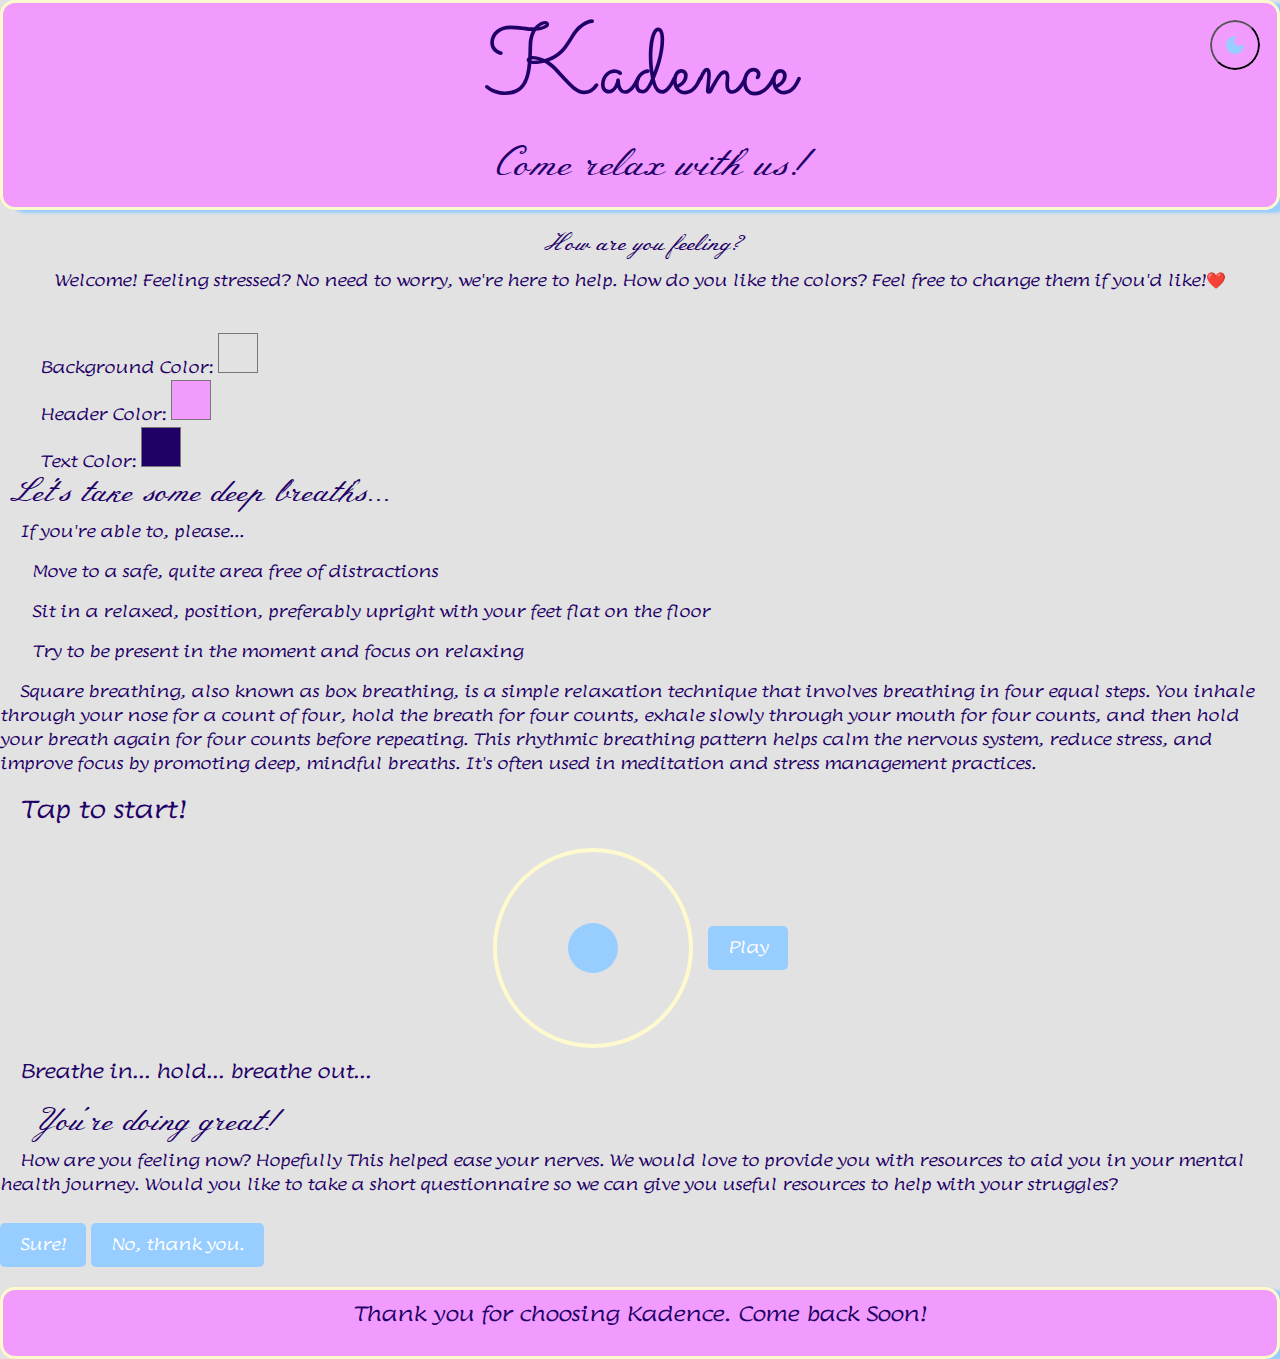
<file: index.html>
<!DOCTYPE html>
<html lang="en">
<head>
    <meta charset="UTF-8">
    <meta name="viewport" content="width=device-width, initial-scale=1.0">
    <title>Kadence</title>
    <!-- bootstrap style link -->
    <link href="https://cdn.jsdelivr.net/npm/bootstrap@5.3.3/dist/css/bootstrap.min.css" rel="stylesheet" integrity="sha384-QWTKZyjpPEjISv5WaRU9OFeRpok6YctnYmDr5pNlyT2bRjXh0JMhjY6hW+ALEwIH" crossorigin="anonymous">
    <!-- <link rel="stylesheet" href="./assets/style.css"> -->
    <link rel="stylesheet" href="./assets/styles.css">
    <link rel="stylesheet" href="./assets/prompt.css">
    <link rel="preconnect" href="https://fonts.googleapis.com">
    <link rel="preconnect" href="https://fonts.gstatic.com" crossorigin>
    <link href="https://fonts.googleapis.com/css2?family=Lumanosimo&family=Meie+Script&family=Sacramento&display=swap" rel="stylesheet">
</head>

<body>
    <header>
        <h1>Kadence</h1>
        <h2>Come relax with us!</h2>
    </header>

    <section class="appearance" id="color-change">
        <h2>How are you feeling?</h2>
        <p>
            Welcome! Feeling stressed? No need to worry, we're here to help.
            How do you like the colors? Feel free to change them if you'd like!❤️
        </p>
        
        <button id="theme-switch">
            <svg xmlns="http://www.w3.org/2000/svg" height="24px" viewBox="0 -960 960 960" width="24px" fill="#e8eaed"><path d="M480-120q-150 0-255-105T120-480q0-150 105-255t255-105q14 0 27.5 1t26.5 3q-41 29-65.5 75.5T444-660q0 90 63 153t153 63q55 0 101-24.5t75-65.5q2 13 3 26.5t1 27.5q0 150-105 255T480-120Z"/></svg>
            <svg xmlns="http://www.w3.org/2000/svg" height="24px" viewBox="0 -960 960 960" width="24px" fill="#e8eaed"><path d="M480-280q-83 0-141.5-58.5T280-480q0-83 58.5-141.5T480-680q83 0 141.5 58.5T680-480q0 83-58.5 141.5T480-280ZM200-440H40v-80h160v80Zm720 0H760v-80h160v80ZM440-760v-160h80v160h-80Zm0 720v-160h80v160h-80ZM256-650l-101-97 57-59 96 100-52 56Zm492 496-97-101 53-55 101 97-57 59Zm-98-550 97-101 59 57-100 96-56-52ZM154-212l101-97 55 53-97 101-59-57Z"/></svg>
        </button>
    </section>    
            <div style="text-indent: 20px;">
                <label for="background-color">Background Color: </label>
                <input type="color" id="background-color" value="#e2e2e2">
            </div>
            <div style="text-indent: 20px;">
                <label for="header-color">Header Color: </label>
                <input type="color" id="header-color" value="#F09BFD">
            </div>
            <div style="text-indent: 20px;">
                <label for="text-color">Text Color: </label>
                <input type="color" id="text-color" value="#1F0067">
            </div>
            <main>
            <section class="" id="square-breathing">
            <h2>Let's take some deep breaths...</h2>
            <p style="text-indent: 20px;">If you're able to, please... 
                <ul>Move to a safe, quite area free of distractions</ul>
                <ul>Sit in a relaxed, position, preferably upright with your feet flat on the floor</ul>
                <ul>Try to be present in the moment and focus on relaxing</ul>
            </p>
            <p style="text-indent: 20px;">
                 Square breathing, also known as box breathing, is a simple relaxation technique that involves breathing in four equal steps.
                 You inhale through your nose for a count of four, hold the breath for four counts, exhale slowly through your mouth for four counts,
                  and then hold your breath again for four counts before repeating. This rhythmic breathing pattern helps calm the nervous system, 
                  reduce stress, and improve focus by promoting deep, mindful breaths. It's often used in meditation and stress management practices.
            </p>
            <p style="text-indent: 20px;" class="tap-message">Tap to start!</p>
            <div class="breathing-container">
                <div class="outer-circle">
                    <div class="inner-circle"></div>
                </div>
                <button type="button" class="play-pause-button" data-bs-toggle="button" aria-pressed="true">Play</button>
            </div>
            
            <p style="text-indent: 20px;" class="breathing-instruction">Breathe in... hold... breathe out...</p>
        </section>
        </main>
        <section class="questionnaire" id="mental-health-quiz">
            <h2 style="text-indent: 20px;">You're doing great!</h2>
            <p style="text-indent: 20px;">How are you feeling now? Hopefully This helped ease your nerves.
                We would love to provide you with resources to aid you in your mental health journey.
                Would you like to take a short questionnaire so we can give you useful resources to help with your struggles?
            </p>
            <button type="button" class="modal-quiz" data-bs-toggle="button" aria-pressed="true">Sure!</button>
            <button type="button" class="model-quiz" data-bs-toggle="button" aria-pressed="true" >No, thank you.</button>
           
            <!-- Quiz Modal -->
            <div id="quizModal" class="modal">
                <div class="modal-content">
                    <span class="close-button">&times;</span>
                    <h2>Mental Health Quiz</h2>
                    <p>Answer these questions to receive personalized resources!</p>
                    
                    <!-- Quiz Questions -->
                    <form id="quizForm">
                        <label>1. How does a day typically go for you?</label>
                        <select name="question1" required>
                            <option value="">Select an option</option>
                            <option value="neuro">Define day? I'd need more clarification.</option>
                            <option value="depression">It's hard to go through the motions of life sometimes, but I try my best to tackle the day.</option>
                            <option value="anxiety">Without structure in my day, it falls apart, I try to set a rigid plan in place if I can help it.</option>
                            <option value="personality">I just go about it like any other person would.</option>
                        </select>

                        <label>2. How do you handle social interactions?</label>
                        <select name="question2" required>
                            <option value="">Select an option</option>
                            <option value="neuro">As much as I love other people, I fail to hit it off with most, and I don't understand why.</option>
                            <option value="depression">I tend to scare others away when trying to connect so I either keep to myself or try to hide my feelings.</option>
                            <option value="anxiety">I'm very calculated in the way that I speak to others, sometimes I choose not to interact at all.</option>
                            <option value="personality">I become acquainted with people pretty easily but struggle to maintain long term relationships due to conflicts and misunderstandings.</option>
                        </select>

                        <label>3. How do you handle stressful situations?</label>
                        <select name="question3" required>
                            <option value="">Select an option</option>
                            <option value="neuro">I tend to get very overwhelmed to the point I can't function and feel the need to regulate.</option>
                            <option value="depression">I tend to spiral deep into sadness, and it can be very difficult to be hopeful or positive.</option>
                            <option value="anxiety">My mind runs in circles and I may have a physical reaction such as a racing heartbeat, fast breathing, or shaking.</option>
                            <option value="personality">I have really bad emotional outbursts to where I lose control and make impulsive, irrational decisions.</option>
                        </select>

                        <label>4. What is your outlook on life?</label>
                        <select name="question4" required>
                            <option value="">Select an option</option>
                            <option value="neuro">It feels like everyone got a rulebook on life except for me.</option>
                            <option value="depression">My life feels so miserable and meaningless. I see no point in living, and the world would be better without me.</option>
                            <option value="anxiety">I feel like I'm always on edge, and that something bad will happen to me.</option>
                            <option value="personality">I feel like no one truly understands my intentions, and I feel often times that it's the world against me.</option>
                        </select>

                        <label>5. Which of the following statements describe you best?</label>
                        <select name="question5" required>
                            <option value="">Select an option</option>
                            <option value="neuro">I tend to hyperfixate on lots of things, while losing interest quickly, but have one or more special interests I can't go a day without thinking about. However, I struggle focusing on or processing things that don't pique my interest.</option>
                            <option value="depression">I don't know who I am or what I'm doing. Despair is all I know, and I feel that I don't deserve better, which results in self sabotage.</option>
                            <option value="anxiety">I crave stability, routine, and predictability. I always overthink, and think of the worst case scenario, even for the smallest things.</option>
                            <option value="personality">If people were to understand my thought process, It would lead to way less conflict and disagreement. I feel justified in my actions, yet I scare people away unintentionally.</option>
                        </select>

                        <button type="submit" class="submit-button" data-bs-toggle="button" aria-pressed="true">Submit!</button>
                    </form>
                </div>
            </div>
        </section>
        <section class="resources" id="results">
            <!-- Result Display -->
            <div id="quizResult" class="quiz-result"></div>
        </section>
    <!-- JavaScript at the end of the body to ensure DOM is loaded -->
   
    <script type="text/javascript" src="./assets/darkmode.js"></script>
    <script type="text/javascript" src="./assets/script.js"></script>
    <footer>
        <p>Thank you for choosing Kadence. Come back Soon!</p>
    </footer>
</body>
</html>
</file>
<file: assets/styles.css>
h1 {
    font-family: 'Sacramento', cursive;
    font-size: 5em;
}


h2 {
    font-family: 'Meie Script', cursive;
    font-size: 2em;
}


body {
    font-family: 'Lumanosimo', sans-serif;
    font-size: 1em;
}

/* General Body Styling */
body {
    background-color: var(--base-color);
    color: var(--text-color);
    font-family: 'Lumanosimo', sans-serif;
    margin: 0;
    padding: 0;
    transition: background-color 0.3s ease, color 0.3s ease;  /* Smooth transition for color changes */
}

body.darkmode {
    background-color: var(--base-color);
}

/* Header Style */
header {
    color: var(--text-color);             /* Change header text color based on mode */
    background: var(--base-variant);      /* Change header background based on mode */
    border: 3px solid var(--secondary-color);
    box-shadow: 10px 3px 3px var(--primary-color);
    padding: 10px;
    border-radius: 15px;
    font-size: 20px;
    text-align: center;
    transition: background-color 0.3s ease, color 0.3s ease; /* Smooth transition for header color */
}

/* Title Styling */
#title {
    font-weight: 500;
    font-style: italic;
}

/* Theme Switch Button */
#theme-switch {
    height: 50px;
    width: 50px;
    padding: 0;
    border-radius: 50%;  /* Circular button */
    background-color: var(--base-variant);
    display: flex;
    justify-content: center;
    align-items: center;
    position: fixed;
    top: 20px;
    right: 20px;
    cursor: pointer;
    overflow: hidden;  /* Hide overflow */
    clip-path: circle(50%);  /* Circular masking */
    transition: background-color 0.3s ease;
}

/* Icons inside the Theme Switch Button */
#theme-switch svg {
    width: 24px;   /* Adjust size of the icon */
    height: 24px;
    fill: var(--primary-color);
    transition: fill 0.3s ease;
}

/* Hide one of the SVGs initially (you may want to toggle this in JavaScript) */
#theme-switch svg:last-child {
    display: none;  /* Hide second icon; toggle visibility in JavaScript as needed */
}

/* Appearance Section (Color Pickers) */
.appearance {
    padding: 20px;
    text-align: center;
}

.appearance h2 {
    font-size: 24px;
    margin-bottom: 10px;
}

.appearance p {
    font-size: 16px;
    margin-bottom: 20px;
}

input[type="color"] {
    width: 40px;
    height: 40px;
    padding: 0;
    border: none;
    cursor: pointer;
    background-color: transparent;
    overflow: hidden;
    appearance: none; /* Ensures consistent styling across browsers */
    transition: border-color 0.3s ease;
}

/* Focus Effect for Color Picker */
input[type="color"]:focus {
    outline: none;
    border: 2px solid var(--primary-color);  /* Highlight border when focused */
}

/* Dark Mode Styles */
.darkmode {
    --base-color: black;
    --base-variant: #9127a1;
    --text-color: #af99e2;
    --secondary-text: white;
    --primary-color: #F09BFD;
    --secondary-color: lemonchiffon;
}

/* Light Mode Styles (default) */
:root {
    --base-color: rgb(226, 226, 226);
    --base-variant: #F09BFD;
    --text-color: #1F0067;
    --secondary-text: black;
    --primary-color: #97cdff;
    --secondary-color: lemonchiffon;
}

/* Styles for devices with a max width of 600px (smartphones) */
@media (max-width: 600px) {
    /* Body text and other elements */
    body {
        font-size: 0.9em; /* Slightly smaller font for readability */
        padding: 10px;
    }

    /* Header styling */
    header {
        padding: 8px;
        font-size: 1.2em;
    }

    /* Adjust h1 and h2 sizes for smaller screens */
    h1 {
        font-size: 2.5em;
    }

    h2 {
        font-size: 1.5em;
    }

    /* Responsive theme switch button position */
    #theme-switch {
        height: 40px;
        width: 40px;
        top: 15px;
        right: 15px;
    }

    /* Make color pickers fit better on smaller screens */
    input[type="color"] {
        width: 30px;
        height: 30px;
    }

    /* General adjustments to sections and text alignment */
    .appearance {
        padding: 15px;
        text-align: left;
    }
}

/* Breathing Section Styling */
.breathing-section {
    display: flex;
    flex-direction: column;
    align-items: center;
    justify-content: center;
    margin-top: 30px;
    text-align: center;
}

/* Center the Breathing Visual and Position the Play/Pause Button */
.breathing-container {
    display: flex;
    align-items: center;
    justify-content: center;
    margin-top: 20px;
}

.breathing-instruction {
    font-size: 1.2em;
    margin-top: 10px;
    color: var(--text-color);
}

/* Adjusted CSS for Breathing Animation */
.outer-circle {
    width: 200px;
    height: 200px;
    border-radius: 50%;
    border: 4px solid var(--secondary-color);
    display: flex;
    align-items: center;
    justify-content: center;
    position: relative;
}

.inner-circle {
    width: 50px;
    height: 50px;
    background-color: var(--primary-color);
    border-radius: 50%;      /* Ensures it's always a circle */
    transform-origin: center;
    transition: transform 0.3s ease;
    /* Remove any margin or padding if present */
    margin: 0;
    padding: 0;
}

/* Keyframes specifically for breathing animation */
@keyframes breathe {
    0%, 100% {
        transform: scale(1); /* Initial state, no scaling */
        box-shadow: none;
    }
    34% {
        transform: scale(2);  /* Uniform scale */
        box-shadow: 0 0 20px 15px rgba(240, 155, 253, 0.6);
    }
    67% {
        transform: scale(2);  /*hold*/
        box-shadow: 0 0 15px 10px rgba(240, 155, 253, 0.3);
    }
    
}

/* Center Breathing Section Vertically */
.breathing {
    display: flex;
    flex-direction: column;
    align-items: center;
    justify-content: center;
    text-align: center;
    min-height: 80px; /* Center within viewport, leaving space for header and footer */
    min-width: 80px;
    animation: breathe 12s ease-in-out infinite;
}

/* Tap Message Styling */
.tap-message {
    font-size: 1.5em;
    color: var(--text-color);
    margin-bottom: 20px;
}

.play-pause-button {
    font-size: 1em;
    padding: 10px 20px;
    margin-left: 15px; /* Space between the circle and button */
    background-color: var(--primary-color);
    color: white;
    border: none;
    border-radius: 5px;
    cursor: pointer;
    transition: background-color 0.3s ease;
}

.play-pause-button:hover {
    background-color: var(--secondary-color);
}

/* Matching Style for Modal Buttons */
.modal-quiz,
.no-thanks {
    font-size: 1em;
    padding: 10px 20px;
    margin-top: 10px;
    background-color: var(--primary-color);
    color: white;
    border: none;
    border-radius: 5px;
    cursor: pointer;
    transition: background-color 0.3s ease;
}

.modal-quiz:hover,
.no-thanks:hover {
    background-color: var(--secondary-color);
}

.model-quiz,
.no-thanks {
    font-size: 1em;
    padding: 10px 20px;
    margin-top: 10px;
    background-color: var(--primary-color);
    color: white;
    border: none;
    border-radius: 5px;
    cursor: pointer;
    transition: background-color 0.3s ease;
}

.model-quiz:hover,
.no-thanks:hover {
    background-color: var(--secondary-color);
}

/* Modal Background */
.modal {
    display: none; /* Hidden by default */
    position: fixed;
    z-index: 1000; /* Ensure it sits above other content */
    left: 0;
    top: 0;
    width: 100%;
    height: 100%;
    background-color: rgba(0, 0, 0, 0.5); /* Semi-transparent background */
    justify-content: center;
    align-items: center;
}

.model {
    display: none; /* Hidden by default */
    position: fixed;
    z-index: 1000; /* Ensure it sits above other content */
    left: 0;
    top: 0;
    width: 100%;
    height: 100%;
    background-color: rgba(0, 0, 0, 0.5); /* Semi-transparent background */
    justify-content: center;
    align-items: center;
}


/* Modal Content Box */
.modal-content {
    background-color: #fff;
    padding: 20px;
    border-radius: 8px;
    width: 80%;
    max-width: 400px;
    text-align: center;
    overflow-wrap: break-word; /* Ensures long text wraps */
    word-wrap: break-word;
}

/* Select Dropdown Styling */
.modal-content select {
    width: 100%;               /* Full width to fit modal */
    max-width: 100%;           /* Prevent overflow */
    white-space: normal;       /* Allow text wrapping */
    padding: 8px;
    margin-top: 8px;
    font-size: 1em;
}

/* Close Button */
.close-button {
    font-size: 1.5em;
    font-weight: bold;
    color: #333;
    float: right;
    cursor: pointer;
}

/* Submit Button */
.submit-button {
    margin-top: 15px;
    padding: 10px 20px;
    background-color: var(--primary-color);
    color: white;
    border: none;
    border-radius: 5px;
    cursor: pointer;
}

.submit-button:hover {
    background-color: var(--secondary-color);
}

/* Quiz Result Styling */
.quiz-result {
    font-size: 1.2em;
    color: var(--text-color);
    margin-top: 20px;
    text-align: center;
}

/* Footer Styling - matches Header */
footer {
    color: var(--text-color);             /* Matches header text color */
    background: var(--base-variant);      /* Matches header background */
    border: 3px solid var(--secondary-color);
    box-shadow: 10px 3px 3px var(--primary-color);
    padding: 10px;
    border-radius: 15px;
    font-size: 20px;
    text-align: center;
    transition: background-color 0.3s ease, color 0.3s ease; /* Smooth transition */
    margin-top: 20px;
}
</file>
<file: assets/prompt.css>
/* OUTER CIRCLE */
/* Container for the square */
  .outer-container {
    position: relative;
    width: 300px;
    height: 300px;
    border: 4px solid;
    margin: 50px auto;
    border-radius: 10px;
    border-style: solid;
    border-color: transparent;
  }

  /* Text styling for each side */
  .text-top, .text-bottom, .text-left, .text-right {
    position: absolute;
    font-weight: bold;
    font-family: Arial, Helvetica, sans-serif;
    color: rgb(233, 123, 27);
  }

  /* Position each text */
  .text-top {
    top: -30px; /* adjusts how far text is away from boarder */
    left: 50%;
    transform: translateX(-50%);
  }

  .text-bottom {
    bottom: -30px; /* adjusts how far text is away from boarder */
    left: 50%;
    transform: translateX(-50%);
  }

  .text-left {
    top: 50%; /* adjusts how far text is away from boarder */
    left: -45px;
    transform: translateY(-50%) rotate(-90deg);
  }

  .text-right {
    top: 50%;
    right: -45px; /* adjusts how far text is away from boarder */
    transform: translateY(-50%) rotate(90deg);
  }

/* INNER CIRCLE */
    /* Center container for the box and icon */
    .arrow-box-container {
        position: absolute;
        top: 5px; /* adjust size if you change width or height */
        left: 5px; /* adjust size if you change width or height */
        width: 290px; /* adjust top/left if you change width or height */
        height: 290px; /* adjust top/left if you change width or height */
        display: flex;
        align-items: center;
        justify-content: center;
        background: linear-gradient(to bottom right, #2E3192, #1BFFFF); /* Background gradient */
        border-radius: 10px;
        border-style: solid;
        border-color: rgb(233, 123, 27);
        color: white;
        font-family: Arial, sans-serif;
        font-size: 20px;
        text-align: center;
      }
  
      /* Central icon */
      .center-icon {
        position: absolute;
        width: 100px;
        height: 100px;
        background: white;
        border-radius: 50%;
        border-style: solid;
        border-color: rgb(233, 123, 27);
        display: flex;
        align-items: center;
        justify-content: center;
      }
  
      /* Arrow base styles */
      .arrow {
        position: absolute;
        width: 0;
        height: 0;
        border-style: solid;
        border-color: transparent;
      }
  
      /* Top Arrow */
      .arrow-top {
        top: 0;
        left: 50%;
        transform: translateX(-50%);
        border-width: 0 10px 10px 10px;
        border-bottom-color: rgb(245, 206, 132);
      }
  

  
      /* Animation */
      @keyframes rotate {
        0% {
          transform: rotate(0deg);
        }
        100% {
          transform: rotate(360deg);
        }
      }
  
      /* Rotating box */
      .rotating-box {
        position: absolute;
        width: 100%;
        height: 100%;
        display: flex;
        align-items: center;
        justify-content: center;
        animation: rotate 20s linear infinite; /* Rotational Speed/Time */
      } /* 16s = 4s per side */
</file>
